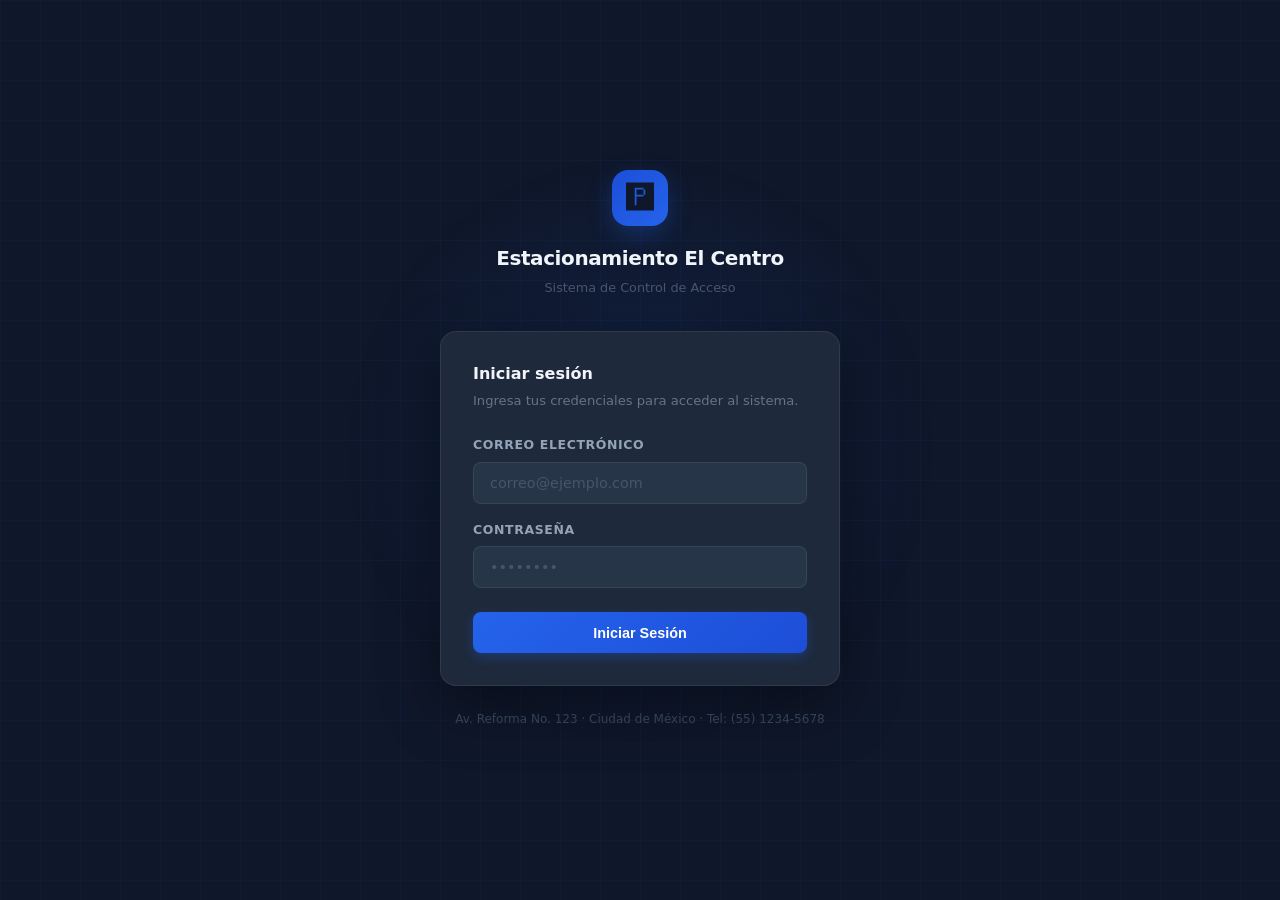
<file: public/index.html>
<!DOCTYPE html>
<html lang="es">
<head>
    <meta charset="UTF-8">
    <meta name="viewport" content="width=device-width, initial-scale=1.0">
    <title>Estacionamiento El Centro — Acceso</title>
    <link rel="icon" type="image/svg+xml" href="favicon.svg">
    <link rel="shortcut icon" href="favicon.svg">
    <link rel="stylesheet" href="styles.css">
    <link rel="stylesheet" href="css/animaciones.css">
    <link rel="stylesheet" href="css/toast.css">
    <link rel="stylesheet" href="css/login.css">
</head>
<body>

<div class="login-wrapper">
    <div class="negocio-header">
        <div class="negocio-logo">🅿</div>
        <div class="negocio-nombre">Estacionamiento El Centro</div>
        <div class="negocio-subtitulo">Sistema de Control de Acceso</div>
    </div>

    <div class="login-card">
        <h2>Iniciar sesión</h2>
        <p>Ingresa tus credenciales para acceder al sistema.</p>

        <div id="error-box" class="error-box"></div>

        <div class="form-group">
            <label for="email">Correo electrónico</label>
            <input type="email" id="email" placeholder="correo@ejemplo.com" autocomplete="email">
        </div>

        <div class="form-group">
            <label for="password">Contraseña</label>
            <input type="password" id="password" placeholder="••••••••" autocomplete="current-password">
        </div>

        <button id="btn-login" class="btn-login">Iniciar Sesión</button>
    </div>

    <div class="login-footer">
        Av. Reforma No. 123 · Ciudad de México · Tel: (55) 1234-5678
    </div>
</div>

<script type="module">
    import { ParkingAPI } from './api.js';

    const btnLogin  = document.getElementById('btn-login');
    const errorBox  = document.getElementById('error-box');
    const inputPass = document.getElementById('password');

    function mostrarError(msg) {
        errorBox.textContent    = msg;
        errorBox.style.display  = 'block';
    }

    async function intentarLogin() {
        const email    = document.getElementById('email').value.trim();
        const password = document.getElementById('password').value;
        errorBox.style.display = 'none';

        if (!email || !password) {
            mostrarError('Por favor ingresa tu correo y contraseña.');
            return;
        }

        btnLogin.disabled    = true;
        btnLogin.textContent = 'Verificando...';

        try {
            const res = await ParkingAPI.login(email, password);
            sessionStorage.setItem('usuario_nombre', res.data.nombre);
            sessionStorage.setItem('usuario_rol',    res.data.rol);
            window.location.href = 'home.html';
        } catch (err) {
            mostrarError(err.message || 'Credenciales incorrectas.');
            btnLogin.disabled    = false;
            btnLogin.textContent = 'Iniciar Sesión';
        }
    }

    btnLogin.addEventListener('click', intentarLogin);
    inputPass.addEventListener('keydown', (e) => {
        if (e.key === 'Enter') intentarLogin();
    });
</script>
</body>
</html>
</file>
<file: public/styles.css>
/* styles.css — Base global */

/* ── Variables ──────────────────────────────────────────────── */
:root {
    --primary-color:   #2563eb;
    --primary-hover:   #1d4ed8;
    --secondary-color: #059669;
    --error-color:     #ef4444;
    --bg-color:        #f1f5f9;
    --card-bg:         #ffffff;
    --text-color:      #0f172a;
    --text-secondary:  #64748b;
    --border-color:    #e2e8f0;
    --input-bg:        #ffffff;
    --transition:      0.2s ease;
}

.dark-mode {
    --bg-color:        #0f172a;
    --card-bg:         #1a2235;
    --text-color:      #e2e8f0;
    --text-secondary:  #64748b;
    --border-color:    rgba(255,255,255,0.07);
    --input-bg:        #1e2d45;
}

/* ── Reset ──────────────────────────────────────────────────── */
*, *::before, *::after { box-sizing: border-box; }
body { margin: 0; font-family: system-ui,-apple-system,sans-serif; font-size: 0.9rem; line-height: 1.6; color: var(--text-color); background: var(--bg-color); transition: background-color 0.3s, color 0.3s; }
h1,h2,h3,h4 { margin: 0; line-height: 1.3; }
p  { margin: 0; }
a  { color: var(--primary-color); }
img { max-width: 100%; }

/* ── Page header ────────────────────────────────────────────── */
.page-header {
    display: flex; justify-content: space-between; align-items: flex-start;
    margin-bottom: 1.5rem; flex-wrap: wrap; gap: 0.75rem;
}
.page-header h1 {
    font-size: 1.35rem; font-weight: 700;
    color: var(--text-color);
    display: flex; align-items: center; gap: 0.5rem;
}
.page-header h1 i { color: var(--primary-color); font-size: 1.2rem; }
.page-subtitle { font-size: 0.82rem; color: var(--text-secondary); margin-top: 0.2rem; }

/* ── Cards / secciones ──────────────────────────────────────── */
.card-seccion, .seccion {
    background: var(--card-bg);
    border: 0.5px solid var(--border-color);
    border-radius: 12px;
    padding: 1.25rem 1.5rem;
    margin-bottom: 1.25rem;
    transition: background-color 0.3s, border-color 0.3s;
}
.seccion-header {
    display: flex; justify-content: space-between; align-items: center;
    margin-bottom: 1rem;
}
.seccion-header h2 {
    font-size: 0.95rem; font-weight: 600;
    color: var(--text-color);
    display: flex; align-items: center; gap: 0.5rem;
    margin: 0;
}
.seccion-header h2 i { color: var(--primary-color); }

/* ── Botones ────────────────────────────────────────────────── */
.btn {
    display: inline-flex; align-items: center; gap: 0.4rem;
    padding: 0.55rem 1rem;
    border-radius: 8px; border: none;
    font-size: 0.85rem; font-weight: 600;
    cursor: pointer;
    transition: all 0.15s ease;
    text-decoration: none;
}
.btn:active { transform: scale(0.97); }

.btn-primary {
    background: var(--primary-color); color: white;
}
.btn-primary:hover { background: var(--primary-hover); }

.btn-secondary {
    background: var(--secondary-color); color: white;
}
.btn-secondary:hover { background: #047857; }

.btn-sm {
    padding: 0.38rem 0.75rem;
    font-size: 0.78rem; font-weight: 600;
    border-radius: 7px; border: none; cursor: pointer;
    display: inline-flex; align-items: center; gap: 0.35rem;
    transition: all 0.15s;
}
.btn-outline, .btn-sm.btn-outline {
    background: var(--card-bg);
    border: 1px solid var(--border-color) !important;
    color: var(--text-color);
}
.btn-outline:hover { background: var(--bg-color); }

.btn-danger { background: #ef4444; color: white; }
.btn-danger:hover { background: #dc2626; }
.btn-editar { background: #eff6ff; color: #1d4ed8; border: 1px solid #bfdbfe; }
.btn-editar:hover { background: #dbeafe; }

/* Modo oscuro botones outline */
.dark-mode .btn-outline,
.dark-mode .btn-sm.btn-outline {
    background: #1e3a6e !important;
    border-color: #3b82f6 !important;
    color: #93c5fd !important;
}

/* ── Formularios ────────────────────────────────────────────── */
label, .form-label {
    display: block;
    font-size: 0.78rem; font-weight: 600;
    text-transform: uppercase; letter-spacing: 0.05em;
    color: var(--text-secondary);
    margin-bottom: 0.35rem;
}
input, select, textarea {
    width: 100%;
    padding: 0.6rem 0.875rem;
    background: var(--input-bg);
    border: 1px solid var(--border-color);
    border-radius: 8px;
    color: var(--text-color);
    font-size: 0.875rem;
    font-family: inherit;
    transition: border-color 0.2s, box-shadow 0.2s, background-color 0.3s;
}
input:focus, select:focus, textarea:focus {
    outline: none;
    border-color: var(--primary-color);
    box-shadow: 0 0 0 3px rgba(37,99,235,0.12);
}
input::placeholder { color: #94a3b8; }

.form-field { margin-bottom: 0.875rem; }
.form-usuarios {
    display: grid;
    grid-template-columns: repeat(auto-fit, minmax(200px, 1fr));
    gap: 0.875rem;
    margin-bottom: 0.875rem;
}

/* ── Tablas ─────────────────────────────────────────────────── */
table { width: 100%; border-collapse: collapse; font-size: 0.875rem; }
.tabla-usuarios th, .tabla-dashboard th {
    background: #f8fafc;
    padding: 0.65rem 0.875rem;
    text-align: left;
    font-size: 0.72rem; font-weight: 600;
    text-transform: uppercase; letter-spacing: 0.05em;
    color: var(--text-secondary);
    border-bottom: 1px solid var(--border-color);
}
.tabla-usuarios td, .tabla-dashboard td {
    padding: 0.75rem 0.875rem;
    border-bottom: 0.5px solid var(--border-color);
    color: var(--text-color);
}
.tabla-usuarios tr:last-child td, .tabla-dashboard tr:last-child td { border-bottom: none; }
.tabla-usuarios tr:hover td, .tabla-dashboard tr:hover td { background: #f8fafc; }

/* Dark mode tablas */
.dark-mode .tabla-usuarios th,
.dark-mode .tabla-dashboard th { background: #182030; color: #475569; border-color: rgba(255,255,255,0.06); }
.dark-mode .tabla-usuarios td,
.dark-mode .tabla-dashboard td { border-color: rgba(255,255,255,0.04); color: #94a3b8; }
.dark-mode .tabla-usuarios tr:hover td,
.dark-mode .tabla-dashboard tr:hover td { background: #1e2d45; }

.td-cargando { text-align: center; padding: 2rem; color: #94a3b8; }
.col-accion  { text-align: center; width: 120px; }

/* ── Badges ─────────────────────────────────────────────────── */
.badge-matricula {
    background: #eff6ff; color: #1d4ed8;
    padding: 0.2rem 0.55rem;
    border-radius: 5px; font-weight: 700;
    font-family: monospace; font-size: 0.85rem;
}
.dark-mode .badge-matricula { background: #162844; color: #60a5fa; }

.badge-activo   { background: #dcfce7; color: #166534; padding: 0.2rem 0.6rem; border-radius: 999px; font-size: 0.75rem; font-weight: 700; }
.badge-inactivo { background: #f1f5f9; color: #64748b; padding: 0.2rem 0.6rem; border-radius: 999px; font-size: 0.75rem; font-weight: 700; }
.badge-rol      { padding: 0.2rem 0.6rem; border-radius: 999px; font-size: 0.75rem; font-weight: 700; }
.badge-admin    { background: #ede9fe; color: #6d28d9; }
.badge-cajero   { background: #dcfce7; color: #065f46; }

.dark-mode .badge-activo   { background: #052e16; color: #4ade80; }
.dark-mode .badge-inactivo { background: #1e293b; color: #475569; }
.dark-mode .badge-admin    { background: #1e1b4b; color: #a5b4fc; }
.dark-mode .badge-cajero   { background: #052e16; color: #4ade80; }

/* ── Btn cobrar ─────────────────────────────────────────────── */
.btn-tabla-salida, .btn-cobrar {
    background: #f0fdf4; color: #059669;
    border: 1px solid #a7f3d0;
    padding: 0.25rem 0.65rem;
    border-radius: 6px; font-size: 0.78rem; font-weight: 600;
    cursor: pointer; transition: all 0.15s;
}
.btn-tabla-salida:hover, .btn-cobrar:hover { background: #dcfce7; }
.dark-mode .btn-tabla-salida,
.dark-mode .btn-cobrar {
    background: #052e16 !important; color: #4ade80 !important;
    border-color: #166534 !important;
}

/* ── Stats grid ─────────────────────────────────────────────── */
.stats-grid {
    display: grid;
    grid-template-columns: repeat(auto-fit, minmax(160px,1fr));
    gap: 1rem; margin-bottom: 1.5rem;
}
.stat-card {
    background: var(--card-bg);
    border: 0.5px solid var(--border-color);
    border-top: 3px solid var(--stat-color, var(--primary-color));
    border-radius: 12px; padding: 1rem 1.125rem;
    transition: background-color 0.3s, border-color 0.3s;
}
.stat-icon  { font-size: 1.2rem; margin-bottom: 0.4rem; }
.stat-valor { font-size: 1.6rem; font-weight: 700; color: var(--stat-color, var(--primary-color)); line-height: 1.1; }
.stat-label { font-size: 0.75rem; color: var(--text-secondary); margin-top: 0.25rem; }

/* ── Mensajes ───────────────────────────────────────────────── */
.usuario-msg { padding: 0.65rem 1rem; border-radius: 8px; font-size: 0.85rem; margin-bottom: 1rem; }
.usuario-msg.exito { background: #f0fdf4; color: #166534; border: 1px solid #bbf7d0; }
.usuario-msg.error { background: #fef2f2; color: #991b1b; border: 1px solid #fecaca; }
.usuario-msg.oculto { display: none; }

/* ── Resultado operaciones ──────────────────────────────────── */
.resultado { padding: 0.875rem 1rem; border-radius: 8px; margin-top: 0.75rem; font-size: 0.875rem; }
.resultado.exito { background: #f0fdf4; border: 1px solid #bbf7d0; color: #166534; }
.resultado.error { background: #fef2f2; border: 1px solid #fecaca; color: #991b1b; }
.resultado.oculto { display: none; }

/* ── Inputs dark mode ───────────────────────────────────────── */
.dark-mode input,
.dark-mode select,
.dark-mode textarea {
    background: #1e2d45;
    border-color: rgba(255,255,255,0.1);
    color: #e2e8f0;
}
.dark-mode input::placeholder { color: #475569; }
.dark-mode input:focus,
.dark-mode select:focus { border-color: #3b82f6; box-shadow: 0 0 0 3px rgba(59,130,246,0.15); }

/* ── Misc ───────────────────────────────────────────────────── */
.dot-live { display: inline-flex; align-items: center; gap: 0.35rem; font-size: 0.75rem; color: #22c55e; font-weight: 600; }
.dot-live i { font-size: 0.5rem; animation: pulse-dot 1.5s ease-in-out infinite; }
@keyframes pulse-dot { 0%,100%{opacity:1;} 50%{opacity:0.4;} }

@media (prefers-reduced-motion: reduce) {
    *, *::before, *::after { animation-duration: 0.01ms !important; transition-duration: 0.01ms !important; }
}

/* ── Grid de registro turnos/convenios responsive ───────────── */
@media (max-width: 900px) {
    [style*="grid-template-columns:1fr 1fr 1.5fr auto"],
    [style*="grid-template-columns:1.5fr 1fr 1.5fr auto"] {
        grid-template-columns: 1fr 1fr !important;
    }
}
@media (max-width: 600px) {
    [style*="grid-template-columns:1fr 1fr 1.5fr auto"],
    [style*="grid-template-columns:1.5fr 1fr 1.5fr auto"] {
        grid-template-columns: 1fr !important;
    }
}
</file>
<file: public/css/animaciones.css>
/* css/animaciones.css — Animaciones y modo oscuro */

/* ── Animaciones de entrada ─────────────────────────────────── */
@keyframes fadeSlideUp {
    from { opacity: 0; transform: translateY(10px); }
    to   { opacity: 1; transform: translateY(0); }
}
@keyframes scaleIn {
    from { opacity: 0; transform: scale(0.95); }
    to   { opacity: 1; transform: scale(1); }
}
@keyframes shimmer {
    0%   { background-position:  200% 0; }
    100% { background-position: -200% 0; }
}

/* Cards con animación de entrada */
.card-seccion, .seccion, .stat-card {
    animation: fadeSlideUp 0.3s ease both;
}
.stat-card:nth-child(1) { animation-delay: 0.04s; }
.stat-card:nth-child(2) { animation-delay: 0.08s; }
.stat-card:nth-child(3) { animation-delay: 0.12s; }
.stat-card:nth-child(4) { animation-delay: 0.16s; }
.stat-card:nth-child(5) { animation-delay: 0.20s; }

/* Botones con feedback */
.btn, .btn-primary, .btn-secondary, .btn-sm { transition: all 0.15s ease; }
.btn:active, .btn-primary:active, .btn-secondary:active { transform: scale(0.97); }

/* Skeleton loader */
.skeleton {
    background: linear-gradient(90deg, #f3f4f6 25%, #e5e7eb 50%, #f3f4f6 75%);
    background-size: 200% 100%;
    animation: shimmer 1.2s infinite;
    border-radius: 6px; height: 1.5rem;
}
.dark-mode .skeleton {
    background: linear-gradient(90deg, #1e293b 25%, #273548 50%, #1e293b 75%);
    background-size: 200% 100%;
}

/* ── Transición global de tema ──────────────────────────────── */
body, .card-seccion, .seccion, input, select, table, th, td,
.sidebar, .main-content, .stat-card, .modal-content {
    transition: background-color 0.3s ease, border-color 0.3s ease, color 0.3s ease;
}

/* ── Modo oscuro global ─────────────────────────────────────── */
.dark-mode body               { background-color: #0f172a; color: #e2e8f0; }
.dark-mode .card-seccion,
.dark-mode .seccion           { background-color: #1a2235; border-color: rgba(255,255,255,0.07); }
.dark-mode .seccion-header h2 { color: #e2e8f0; }
.dark-mode table              { background: #1a2235; }
.dark-mode .stat-card         { background: #1a2235; border-color: rgba(255,255,255,0.07); }
.dark-mode .stat-label        { color: #475569; }
.dark-mode .stat-valor        { color: var(--stat-color, #3b82f6); }
.dark-mode h1, .dark-mode h2,
.dark-mode h3                 { color: #e2e8f0; }
.dark-mode label              { color: #64748b; }
.dark-mode tr:hover td        { background: #1e2d45; }
.dark-mode .resultado         { background: #1a2235; border-color: rgba(255,255,255,0.07); }

/* ── Modales en modo oscuro ─────────────────────────────────── */
.dark-mode .modal-overlay     { background: rgba(0,0,0,0.75); }
.dark-mode .modal-content     { background: #1a2235; border: 0.5px solid rgba(255,255,255,0.08); }
.dark-mode .modal-header      { border-color: rgba(255,255,255,0.06); }
.dark-mode .modal-header h3   { color: #e2e8f0; }
.dark-mode .modal-body        { color: #94a3b8; }
.dark-mode .modal-footer      { background: #182030; border-color: rgba(255,255,255,0.06); }
.dark-mode .modal-cerrar      { background: #1e2d45; border-color: rgba(255,255,255,0.08); color: #64748b; }
.dark-mode .modal-cerrar:hover { background: rgba(220,38,38,0.15); border-color: rgba(220,38,38,0.3); color: #f87171; }
.dark-mode .modal-info        { background: #162032; border-color: rgba(59,130,246,0.2); }
.dark-mode .modal-info span   { color: #60a5fa; }
.dark-mode .modal-detalles    { background: #162032; border-color: rgba(255,255,255,0.06); color: #94a3b8; }
.dark-mode .btn-cancelar      { background: #1e2d45; border-color: rgba(255,255,255,0.08) !important; color: #94a3b8; }
.dark-mode .btn-cancelar:hover { background: #273548; color: #cbd5e1; }

/* ── Dashboard filtros oscuro ───────────────────────────────── */
.filtros-contenedor {
    display: flex !important;
    flex-direction: row !important;
    flex-wrap: wrap;
    align-items: flex-end;
    gap: 0.75rem;
    margin-bottom: 1rem;
    padding: 0.875rem;
    background: #f8fafc;
    border-radius: 8px;
    border: 1px solid var(--border-color);
    transition: background-color 0.3s, border-color 0.3s;
}
.filtro-campo { display: flex; flex-direction: column; gap: 0.3rem; flex: 1; min-width: 110px; }
.filtro-campo label { font-size: 0.7rem; font-weight: 600; color: #64748b; text-transform: uppercase; letter-spacing: 0.04em; }
.filtro-campo input[type="date"],
.filtro-campo select { padding: 0.5rem 0.65rem; border: 1px solid #e2e8f0; border-radius: 6px; font-size: 0.85rem; background: white; color: var(--text-color); width: 100%; }
.filtro-botones { display: flex; align-items: flex-end; gap: 0.4rem; flex-shrink: 0; }

.dark-mode .filtros-contenedor { background: #182030 !important; border-color: rgba(255,255,255,0.06) !important; }
.dark-mode .filtro-campo label { color: #475569 !important; }
.dark-mode .filtro-campo input[type="date"],
.dark-mode .filtro-campo select { background: #1e2d45 !important; border-color: rgba(255,255,255,0.1) !important; color: #e2e8f0 !important; color-scheme: dark; }
.dark-mode #resumen-filtro { color: #64748b; }

/* ── Tabs ───────────────────────────────────────────────────── */
.dark-mode .tab        { background: #1e2d45; border-color: rgba(255,255,255,0.08); color: #64748b; }
.dark-mode .tab.activo { background: var(--primary-color); color: white; }

/* ── Badges oscuro (estado dashboard) ──────────────────────── */
.dark-mode .estado-ACTIVA     { background: #052e16; color: #4ade80; }
.dark-mode .estado-FINALIZADA { background: #1e1b4b; color: #a5b4fc; }
</file>
<file: public/css/toast.css>
/* css/toast.css */

.toast-container {
    position: fixed;
    bottom: 1.5rem;
    right: 1.5rem;
    z-index: 9999;
    display: flex;
    flex-direction: column;
    gap: 0.5rem;
    pointer-events: none;
}

.toast {
    display: flex;
    align-items: flex-start;
    gap: 10px;
    background: var(--toast-bg, #ffffff);
    border: 0.5px solid var(--color-border);
    border-left: 3px solid var(--toast-accent, #2563eb);
    border-radius: 10px;
    padding: 12px 14px;
    min-width: 260px;
    max-width: 320px;
    box-shadow: 0 4px 16px rgba(0,0,0,0.12);
    pointer-events: all;
    animation: toastIn 0.3s cubic-bezier(0.34, 1.56, 0.64, 1) forwards;
    cursor: pointer;
}

.toast.saliendo {
    animation: toastOut 0.25s ease forwards;
}

.toast-icono {
    width: 20px;
    height: 20px;
    border-radius: 50%;
    background: var(--toast-accent, #2563eb);
    display: flex;
    align-items: center;
    justify-content: center;
    font-size: 11px;
    flex-shrink: 0;
    margin-top: 1px;
    color: white;
    font-weight: 700;
}

.toast-contenido { flex: 1; min-width: 0; }

.toast-titulo {
    font-size: 0.83rem;
    font-weight: 600;
    color: var(--text-color);
    margin-bottom: 2px;
    line-height: 1.3;
}

.toast-mensaje {
    font-size: 0.78rem;
    color: #6b7280;
    line-height: 1.4;
}

.toast-cerrar {
    background: none;
    border: none;
    color: #9ca3af;
    cursor: pointer;
    font-size: 14px;
    padding: 0;
    line-height: 1;
    flex-shrink: 0;
    transition: color 0.15s;
}

.toast-cerrar:hover { color: #374151; }

/* Variantes */
.toast-exito  { --toast-accent: #059669; }
.toast-error  { --toast-accent: #dc2626; }
.toast-aviso  { --toast-accent: #d97706; }
.toast-info   { --toast-accent: #2563eb; }

/* Dark mode */
@media (prefers-color-scheme: dark) {
    .toast {
        --toast-bg: #1e293b;
        --color-border: rgba(255,255,255,0.08);
        border-color: rgba(255,255,255,0.08);
    }
    .toast-titulo  { color: #f1f5f9; }
    .toast-mensaje { color: #94a3b8; }
    .toast-cerrar:hover { color: #e2e8f0; }
}

.dark-mode .toast {
    --toast-bg: #1e293b;
    border-color: rgba(255,255,255,0.08);
}
.dark-mode .toast-titulo  { color: #f1f5f9; }
.dark-mode .toast-mensaje { color: #94a3b8; }

/* Barra de progreso */
.toast-progress {
    position: absolute;
    bottom: 0;
    left: 0;
    height: 2px;
    background: var(--toast-accent, #2563eb);
    border-radius: 0 0 0 10px;
    opacity: 0.4;
    animation: toastProgress var(--duracion, 4s) linear forwards;
}

@keyframes toastIn {
    from { opacity: 0; transform: translateX(20px) scale(0.95); }
    to   { opacity: 1; transform: translateX(0) scale(1); }
}

@keyframes toastOut {
    from { opacity: 1; transform: translateX(0) scale(1); }
    to   { opacity: 0; transform: translateX(20px) scale(0.95); }
}

@keyframes toastProgress {
    from { width: 100%; }
    to   { width: 0%; }
}

@media (max-width: 480px) {
    .toast-container {
        bottom: 1rem;
        right: 1rem;
        left: 1rem;
    }
    .toast { min-width: unset; max-width: 100%; }
}
</file>
<file: public/css/login.css>
/* css/login.css — Estilos de la página de login */

* { box-sizing: border-box; margin: 0; padding: 0; }

body {
    min-height: 100vh;
    display: flex;
    align-items: center;
    justify-content: center;
    background: #0f172a;
    font-family: system-ui, -apple-system, sans-serif;
    padding: 1rem;
}

/* Fondo con patrón de cuadrícula */
body::before {
    content: '';
    position: fixed;
    inset: 0;
    background-image:
        linear-gradient(rgba(37, 99, 235, 0.06) 1px, transparent 1px),
        linear-gradient(90deg, rgba(37, 99, 235, 0.06) 1px, transparent 1px);
    background-size: 40px 40px;
    pointer-events: none;
}

/* Gradiente radial centrado */
body::after {
    content: '';
    position: fixed;
    top: 50%;
    left: 50%;
    transform: translate(-50%, -50%);
    width: 600px;
    height: 600px;
    background: radial-gradient(circle, rgba(37, 99, 235, 0.12) 0%, transparent 70%);
    pointer-events: none;
}

/* ── Wrapper ─────────────────────────────────────────────────── */
.login-wrapper {
    width: 100%;
    max-width: 400px;
    position: relative;
    z-index: 1;
    animation: fadeSlideUp 0.4s ease both;
}

/* ── Header del negocio ──────────────────────────────────────── */
.negocio-header {
    text-align: center;
    margin-bottom: 2rem;
}

.negocio-logo {
    width: 56px;
    height: 56px;
    background: linear-gradient(135deg, #1d4ed8, #2563eb);
    border-radius: 16px;
    display: flex;
    align-items: center;
    justify-content: center;
    margin: 0 auto 1rem;
    font-size: 1.75rem;
    box-shadow: 0 8px 24px rgba(37, 99, 235, 0.3);
}

.negocio-nombre {
    font-size: 1.25rem;
    font-weight: 700;
    color: #f1f5f9;
    letter-spacing: -0.02em;
}

.negocio-subtitulo {
    font-size: 0.8rem;
    color: #475569;
    margin-top: 0.25rem;
}

/* ── Card del formulario ─────────────────────────────────────── */
.login-card {
    background: #1e293b;
    border: 0.5px solid rgba(255, 255, 255, 0.08);
    border-radius: 16px;
    padding: 2rem;
    box-shadow: 0 20px 60px rgba(0, 0, 0, 0.4);
}

.login-card h2 {
    font-size: 1rem;
    font-weight: 600;
    color: #f1f5f9;
    margin-bottom: 0.35rem;
}

.login-card p {
    font-size: 0.82rem;
    color: #64748b;
    margin-bottom: 1.5rem;
}

/* ── Campos ──────────────────────────────────────────────────── */
.form-group {
    margin-bottom: 1rem;
}

.form-group label {
    display: block;
    font-size: 0.78rem;
    font-weight: 600;
    color: #94a3b8;
    text-transform: uppercase;
    letter-spacing: 0.05em;
    margin-bottom: 0.4rem;
}

.form-group input {
    width: 100%;
    padding: 0.75rem 1rem;
    background: #273548;
    border: 1px solid rgba(255, 255, 255, 0.08);
    border-radius: 8px;
    color: #f1f5f9;
    font-size: 0.9rem;
    text-transform: none;
    transition: border-color 0.2s, box-shadow 0.2s;
}

.form-group input:focus {
    outline: none;
    border-color: #3b82f6;
    box-shadow: 0 0 0 3px rgba(59, 130, 246, 0.15);
}

.form-group input::placeholder { color: #475569; }

/* ── Error box ───────────────────────────────────────────────── */
.error-box {
    background: rgba(220, 38, 38, 0.1);
    border: 1px solid rgba(220, 38, 38, 0.3);
    border-radius: 8px;
    padding: 0.65rem 0.875rem;
    font-size: 0.82rem;
    color: #fca5a5;
    margin-bottom: 1rem;
    display: none;
}

/* ── Botón ───────────────────────────────────────────────────── */
.btn-login {
    width: 100%;
    padding: 0.8rem;
    background: linear-gradient(135deg, #2563eb, #1d4ed8);
    color: white;
    border: none;
    border-radius: 8px;
    font-size: 0.9rem;
    font-weight: 600;
    cursor: pointer;
    margin-top: 0.5rem;
    transition: all 0.15s ease;
    box-shadow: 0 4px 12px rgba(37, 99, 235, 0.3);
}

.btn-login:hover:not(:disabled) {
    background: linear-gradient(135deg, #1d4ed8, #1e40af);
    box-shadow: 0 6px 20px rgba(37, 99, 235, 0.4);
    transform: translateY(-1px);
}

.btn-login:active   { transform: scale(0.98); }

.btn-login:disabled {
    opacity: 0.6;
    cursor: not-allowed;
    transform: none;
}

/* ── Footer ──────────────────────────────────────────────────── */
.login-footer {
    text-align: center;
    margin-top: 1.5rem;
    font-size: 0.75rem;
    color: #334155;
}

/* ── Animación ───────────────────────────────────────────────── */
@keyframes fadeSlideUp {
    from { opacity: 0; transform: translateY(16px); }
    to   { opacity: 1; transform: translateY(0); }
}
</file>
<file: public/css/sidebar.css>
/* ── Variables del sidebar ──────────────────────────────────── */
:root {
    --sidebar-width: 240px;
    --sidebar-bg: #0b1120;
    --sidebar-text: #64748b;
    --sidebar-text-hover: #f1f5f9;
    --sidebar-active-bg: rgba(37,99,235,0.12);
    --sidebar-active-text: #60a5fa;
    --sidebar-active-border: #2563eb;
    --topbar-height: 56px;
}

body {
    display: flex;
    min-height: 100vh;
    background-color: var(--bg-color, #f1f5f9);
    align-items: stretch;
    padding: 0;
}

/* ── Sidebar ────────────────────────────────────────────────── */
.sidebar {
    position: fixed;
    top: 0; left: 0;
    width: var(--sidebar-width);
    height: 100vh;
    height: 100dvh;
    background: var(--sidebar-bg);
    display: flex;
    flex-direction: column;
    z-index: 200;
    transition: transform 0.3s cubic-bezier(0.4,0,0.2,1);
    overflow: hidden;
}

/* Brand */
.sidebar-brand {
    display: flex;
    align-items: center;
    gap: 0.75rem;
    padding: 1.25rem 1.25rem 1rem;
    border-bottom: 1px solid rgba(255,255,255,0.06);
    text-decoration: none;
    flex-shrink: 0;
}

.sidebar-brand-icon {
    width: 34px; height: 34px;
    background: #2563eb;
    border-radius: 8px;
    display: flex; align-items: center; justify-content: center;
    font-size: 1rem; color: white; flex-shrink: 0;
}

.sidebar-brand-text { display: flex; flex-direction: column; line-height: 1.2; }
.sidebar-brand-name { font-size: 0.875rem; font-weight: 700; color: #f1f5f9; letter-spacing: -0.01em; }
.sidebar-brand-sub  { font-size: 0.65rem; color: #475569; text-transform: uppercase; letter-spacing: 0.08em; }

/* Nav */
.sidebar-nav {
    flex: 1;
    overflow-y: auto;
    padding: 0.75rem 0;
    min-height: 0;
    scrollbar-width: thin;
    scrollbar-color: rgba(255,255,255,0.08) transparent;
}
.sidebar-nav::-webkit-scrollbar { width: 3px; }
.sidebar-nav::-webkit-scrollbar-track { background: transparent; }
.sidebar-nav::-webkit-scrollbar-thumb { background: rgba(255,255,255,0.08); border-radius: 999px; }

.sidebar-section-label {
    display: block;
    font-size: 0.65rem; font-weight: 700;
    text-transform: uppercase; letter-spacing: 0.1em;
    color: #334155;
    padding: 0.75rem 1.25rem 0.35rem;
}

.sidebar-link {
    display: flex; align-items: center; gap: 0.75rem;
    padding: 0.6rem 1.25rem;
    color: var(--sidebar-text);
    text-decoration: none;
    font-size: 0.875rem; font-weight: 500;
    border-left: 3px solid transparent;
    transition: all 0.15s ease;
    cursor: pointer;
    background: none;
    border-top: none; border-right: none; border-bottom: none;
    width: 100%; text-align: left;
}

.sidebar-link:hover {
    color: var(--sidebar-text-hover);
    background: rgba(255,255,255,0.05);
    border-left-color: rgba(255,255,255,0.1);
}

.sidebar-link.active {
    color: var(--sidebar-active-text);
    background: var(--sidebar-active-bg);
    border-left-color: var(--sidebar-active-border);
}

.sidebar-link-icon {
    width: 18px; text-align: center; flex-shrink: 0;
    font-size: 0.875rem;
}

.sidebar-link-label { flex: 1; }

.sidebar-link-badge {
    font-size: 0.65rem;
    background: #2563eb; color: white;
    padding: 0.1rem 0.45rem;
    border-radius: 999px; font-weight: 700;
}

.sidebar-badge-counter {
    background: #22c55e; color: white;
    font-size: 0.65rem; font-weight: 700;
    padding: 0.1rem 0.45rem;
    border-radius: 999px;
    margin-left: auto; min-width: 18px; text-align: center;
    transition: all 0.3s ease;
}
.sidebar-badge-counter.zero { background: #334155; }

.sidebar-divider {
    height: 1px;
    background: rgba(255,255,255,0.06);
    margin: 0.5rem 0;
}

/* Dark mode toggle */
.dark-toggle {
    display: flex; align-items: center; gap: 0.5rem;
    padding: 0.6rem 1.25rem;
    cursor: pointer; user-select: none;
    width: 100%; background: none; border: none;
    text-align: left; transition: background 0.15s;
}
.dark-toggle:hover { background: rgba(255,255,255,0.04); }
.dark-toggle-label { font-size: 0.78rem; color: #64748b; flex: 1; }
.dark-toggle-track {
    width: 32px; height: 18px; background: #374151;
    border-radius: 999px; position: relative;
    transition: background 0.2s ease; flex-shrink: 0;
}
.dark-toggle-track.activo { background: #2563eb; }
.dark-toggle-thumb {
    position: absolute; top: 2px; left: 2px;
    width: 14px; height: 14px;
    background: white; border-radius: 50%;
    transition: transform 0.2s cubic-bezier(0.34,1.56,0.64,1);
}
.dark-toggle-track.activo .dark-toggle-thumb { transform: translateX(14px); }

/* Footer */
.sidebar-footer {
    padding: 0.75rem 1.25rem;
    border-top: 1px solid rgba(255,255,255,0.06);
    display: flex; align-items: center; gap: 0.75rem;
    flex-shrink: 0;
}

.sidebar-avatar {
    width: 32px; height: 32px; border-radius: 50%;
    background: linear-gradient(135deg,#2563eb,#7c3aed);
    display: flex; align-items: center; justify-content: center;
    font-size: 0.75rem; font-weight: 700; color: white; flex-shrink: 0;
}

.sidebar-user-info { flex: 1; min-width: 0; }
.sidebar-user-name {
    font-size: 0.8rem; font-weight: 600; color: #f1f5f9;
    white-space: nowrap; overflow: hidden; text-overflow: ellipsis;
}
.sidebar-user-rol { font-size: 0.65rem; color: #475569; text-transform: capitalize; }

/* Logout button con tooltip */
.sidebar-logout-btn {
    position: relative;
    background: none; border: none;
    color: #475569; cursor: pointer;
    padding: 0.4rem; border-radius: 6px;
    font-size: 0.9rem; line-height: 1;
    transition: color 0.15s, background 0.15s;
}
.sidebar-logout-btn:hover {
    color: #f87171;
    background: rgba(239,68,68,0.12);
}
.sidebar-logout-btn::after {
    content: 'Cerrar sesión';
    position: absolute;
    bottom: calc(100% + 6px);
    right: 0;
    background: #1e293b;
    color: #f1f5f9;
    font-size: 0.7rem;
    white-space: nowrap;
    padding: 4px 8px;
    border-radius: 5px;
    border: 1px solid rgba(255,255,255,0.08);
    opacity: 0;
    pointer-events: none;
    transition: opacity 0.15s;
}
.sidebar-logout-btn:hover::after { opacity: 1; }

/* ── Topbar móvil ───────────────────────────────────────────── */
.mobile-topbar {
    display: none;
    position: fixed; top: 0; left: 0; right: 0;
    height: var(--topbar-height);
    background: var(--sidebar-bg);
    align-items: center;
    padding: 0 1rem; gap: 1rem;
    z-index: 199;
    border-bottom: 1px solid rgba(255,255,255,0.06);
}
.mobile-topbar-brand { display: flex; align-items: center; gap: 0.5rem; flex: 1; text-decoration: none; }
.mobile-topbar-title { font-size: 0.9rem; font-weight: 700; color: #f1f5f9; }

.hamburger {
    background: none; border: none; cursor: pointer;
    display: flex; flex-direction: column; gap: 5px; padding: 4px;
}
.hamburger span {
    display: block; width: 22px; height: 2px;
    background: #64748b; border-radius: 2px;
    transition: all 0.3s ease;
}
.hamburger.open span:nth-child(1) { transform: translateY(7px) rotate(45deg); }
.hamburger.open span:nth-child(2) { opacity: 0; }
.hamburger.open span:nth-child(3) { transform: translateY(-7px) rotate(-45deg); }

.sidebar-overlay {
    display: none; position: fixed; inset: 0;
    background: rgba(0,0,0,0.5); z-index: 199;
    backdrop-filter: blur(2px);
}
.sidebar-overlay.visible { display: block; }

/* ── Main content ───────────────────────────────────────────── */
.main-content {
    flex: 1;
    margin-left: var(--sidebar-width);
    min-height: 100vh;
    display: flex; flex-direction: column;
    min-width: 0;
}
.main-inner {
    padding: 2rem 1.75rem;
    max-width: 960px;
    width: 100%; margin: 0 auto;
}

/* ── Responsive ─────────────────────────────────────────────── */
@media (max-width: 768px) {
    .sidebar {
        transform: translateX(-100%);
        height: 100vh; height: 100dvh;
        display: flex; flex-direction: column; overflow: hidden;
    }
    .sidebar.open {
        transform: translateX(0);
        box-shadow: 4px 0 24px rgba(0,0,0,0.4);
    }
    .sidebar-nav {
        flex: 1; overflow-y: auto;
        -webkit-overflow-scrolling: touch;
        padding-bottom: 0.5rem; min-height: 0;
    }
    .sidebar-footer {
        flex-shrink: 0; position: relative; z-index: 1;
        box-shadow: 0 -1px 0 rgba(255,255,255,0.06);
        padding-bottom: max(0.75rem, env(safe-area-inset-bottom));
    }
    .mobile-topbar { display: flex; }
    .main-content { margin-left: 0; padding-top: var(--topbar-height); }
    .main-inner { padding: 1.25rem 1rem; }
}
</file>
<file: public/css/usuarios.css>
/* css/usuarios.css */

.page-header { display:flex; justify-content:space-between; align-items:flex-start; margin-bottom:1.5rem; flex-wrap:wrap; gap:0.75rem; }
.page-header h1 { font-size:1.35rem; font-weight:700; color:var(--text-color); display:flex; align-items:center; gap:0.5rem; margin:0; }
.page-header h1 i { color:#2563eb; }
.page-subtitle { font-size:0.82rem; color:var(--text-secondary); margin-top:0.2rem; }

.card-seccion { background:var(--card-bg); border:0.5px solid var(--border-color); border-radius:12px; padding:1.25rem 1.5rem; margin-bottom:1.25rem; }
.seccion-header { display:flex; justify-content:space-between; align-items:center; margin-bottom:1rem; }
.seccion-header h2 { font-size:0.95rem; font-weight:600; color:var(--text-color); margin:0; display:flex; align-items:center; gap:0.5rem; }
.seccion-header h2 i { color:#2563eb; }

.form-usuarios { display:grid; grid-template-columns:repeat(auto-fit,minmax(200px,1fr)); gap:0.875rem; margin-bottom:0.875rem; }
.form-field { margin-bottom:0.875rem; }

.tabla-usuarios { width:100%; border-collapse:collapse; font-size:0.875rem; }
.tabla-usuarios th { background:#f8fafc; padding:0.65rem 0.875rem; text-align:left; font-size:0.72rem; font-weight:600; text-transform:uppercase; letter-spacing:0.05em; color:#64748b; border-bottom:1px solid var(--border-color); }
.tabla-usuarios td { padding:0.75rem 0.875rem; border-bottom:0.5px solid var(--border-color); color:var(--text-color); }
.tabla-usuarios tr:last-child td { border-bottom:none; }
.tabla-usuarios tr:hover td { background:#f8fafc; }

.dark-mode .card-seccion  { background:#1a2235; border-color:rgba(255,255,255,0.07); }
.dark-mode .seccion-header h2 { color:#e2e8f0; }
.dark-mode .tabla-usuarios th { background:#182030; color:#475569; border-color:rgba(255,255,255,0.06); }
.dark-mode .tabla-usuarios td { border-color:rgba(255,255,255,0.04); color:#94a3b8; }
.dark-mode .tabla-usuarios tr:hover td { background:#1e2d45; }

.td-cargando { text-align:center; padding:2rem; color:#94a3b8; }
.col-accion  { text-align:center; width:130px; }

/* Modal */
.modal-overlay { position:fixed; inset:0; background:rgba(0,0,0,0.5); z-index:1000; display:flex; align-items:center; justify-content:center; padding:1rem; }
.modal-overlay.oculto { display:none; }
.modal-content { background:white; border-radius:14px; width:100%; max-width:480px; box-shadow:0 20px 60px rgba(0,0,0,0.2); }
.modal-header  { display:flex; justify-content:space-between; align-items:center; padding:1.125rem 1.375rem; border-bottom:1px solid var(--border-color); }
.modal-header h3 { font-size:1rem; font-weight:600; color:var(--text-color); margin:0; }
.modal-cerrar  { background:none; border:1px solid var(--border-color); color:#64748b; cursor:pointer; padding:0.25rem 0.5rem; border-radius:6px; font-size:0.85rem; transition:all 0.15s; }
.modal-cerrar:hover { background:#fef2f2; border-color:#fca5a5; color:#ef4444; }
.modal-body    { padding:1.25rem 1.375rem; }
.modal-footer  { display:flex; justify-content:flex-end; gap:0.75rem; padding:1rem 1.375rem; border-top:1px solid var(--border-color); background:#f8fafc; border-radius:0 0 14px 14px; }
.btn-cancelar  { background:white; border:1px solid var(--border-color); color:#374151; }

.lista-seccion { border:1px solid var(--border-color); border-radius:8px; overflow:hidden; margin-top:0.875rem; }
.lista-seccion .lista-item { display:flex; align-items:center; justify-content:space-between; padding:0.75rem 1rem; border-bottom:0.5px solid var(--border-color); }
.lista-seccion .lista-item:last-child { border-bottom:none; }

.dark-mode .modal-content { background:#1a2235; }
.dark-mode .modal-header  { border-color:rgba(255,255,255,0.07); }
.dark-mode .modal-header h3 { color:#e2e8f0; }
.dark-mode .modal-footer  { background:#182030; border-color:rgba(255,255,255,0.07); }
.dark-mode .btn-cancelar  { background:#1e2d45; border-color:rgba(255,255,255,0.1); color:#94a3b8; }
.dark-mode .lista-seccion { border-color:rgba(255,255,255,0.07); }
.dark-mode .lista-item    { border-color:rgba(255,255,255,0.04); }

.usuario-msg { padding:0.65rem 1rem; border-radius:8px; font-size:0.85rem; margin-bottom:1rem; }
.usuario-msg.exito  { background:#f0fdf4; color:#166534; border:1px solid #bbf7d0; }
.usuario-msg.error  { background:#fef2f2; color:#991b1b; border:1px solid #fecaca; }
.usuario-msg.oculto { display:none; }

.badge-activo   { background:#dcfce7; color:#166534; padding:0.2rem 0.6rem; border-radius:999px; font-size:0.75rem; font-weight:700; }
.badge-inactivo { background:#f1f5f9; color:#64748b; padding:0.2rem 0.6rem; border-radius:999px; font-size:0.75rem; font-weight:700; }
.badge-admin  { background:#ede9fe; color:#6d28d9; padding:0.2rem 0.6rem; border-radius:999px; font-size:0.75rem; font-weight:700; }
.badge-cajero { background:#dcfce7; color:#065f46; padding:0.2rem 0.6rem; border-radius:999px; font-size:0.75rem; font-weight:700; }
.dark-mode .badge-activo   { background:#052e16; color:#4ade80; }
.dark-mode .badge-inactivo { background:#1e293b; color:#475569; }
.dark-mode .badge-admin    { background:#1e1b4b; color:#a5b4fc; }
.dark-mode .badge-cajero   { background:#052e16; color:#4ade80; }
.btn-editar { background:#eff6ff; color:#1d4ed8; border:1px solid #bfdbfe; padding:0.25rem 0.6rem; border-radius:6px; font-size:0.78rem; font-weight:600; cursor:pointer; transition:all 0.15s; }
.btn-danger { background:#fee2e2; color:#991b1b; border:1px solid #fca5a5; padding:0.25rem 0.6rem; border-radius:6px; font-size:0.78rem; font-weight:600; cursor:pointer; transition:all 0.15s; }

/* ── Badge de visitas (frecuentes) ─────────────────────────── */
.badge-visitas {
    display: inline-block;
    background: #eff6ff;
    color: #1d4ed8;
    padding: 0.15rem 0.55rem;
    border-radius: 999px;
    font-size: 0.78rem;
    font-weight: 700;
    white-space: nowrap;
}
.dark-mode .badge-visitas {
    background: #162844;
    color: #60a5fa;
}

/* ── Tabla frecuentes — control de overflow ─────────────────── */
.tabla-usuarios td {
    max-width: 180px;
    overflow: hidden;
    text-overflow: ellipsis;
    white-space: nowrap;
}
.tabla-usuarios td:nth-child(2) { max-width: 140px; }
.tabla-usuarios td:nth-child(3) { max-width: 90px; white-space: nowrap; }
</file>
<file: public/css/configuracion.css>
/* css/configuracion.css */

/* Toggle de opciones */
.toggle-opcion { display:flex; align-items:center; gap:1rem; cursor:pointer; user-select:none; }
.toggle-opcion-texto span { font-size:0.875rem; font-weight:500; color:var(--text-color); display:block; }
.toggle-opcion-texto small { font-size:0.75rem; color:var(--text-secondary); }
.toggle-track { width:40px; height:22px; background:#d1d5db; border-radius:999px; position:relative; transition:background 0.2s ease; flex-shrink:0; }
.toggle-track.activo { background:#2563eb; }
.toggle-thumb { position:absolute; top:3px; left:3px; width:16px; height:16px; background:white; border-radius:50%; transition:transform 0.2s cubic-bezier(0.34,1.56,0.64,1); box-shadow:0 1px 3px rgba(0,0,0,0.2); }
.toggle-track.activo .toggle-thumb { transform:translateX(18px); }

/* Preview del ticket */
.preview-ticket { width:200px; border-radius:10px; overflow:hidden; border:1px solid var(--border-color); font-size:0.7rem; font-family:'Helvetica Neue',sans-serif; box-shadow:0 4px 16px rgba(0,0,0,0.08); }
.preview-header { padding:10px 8px 8px; text-align:center; color:white; }
.preview-header-title { font-size:0.75rem; font-weight:700; letter-spacing:0.05em; }
.preview-header-sub   { font-size:0.6rem; opacity:.75; margin-top:2px; }
.preview-body { padding:8px 10px; background:white; }
.preview-matricula { text-align:center; font-size:1rem; font-weight:700; padding:6px; border-radius:5px; border:1px solid; margin-bottom:8px; letter-spacing:.1em; }
.preview-row { display:flex; justify-content:space-between; margin-bottom:4px; font-size:.65rem; }
.preview-label { color:#9ca3af; }
.preview-value { font-weight:600; color:#1f2937; }
.preview-qr { width:60px; height:60px; background:repeating-linear-gradient(45deg,#1f2937 0px,#1f2937 3px,white 3px,white 6px); border-radius:3px; margin:6px auto; }
.preview-total { text-align:center; padding:6px; border-radius:5px; color:white; font-weight:700; font-size:.8rem; margin:6px 0; }
.preview-total-label { font-size:.55rem; opacity:.85; }
.preview-footer { text-align:center; font-size:.58rem; color:#9ca3af; padding:4px 0 6px; border-top:1px dashed #e5e7eb; margin-top:6px; }
.preview-negocio { text-align:center; padding:6px 8px; background:#f8fafc; border-top:1px dashed #e5e7eb; }
.preview-negocio-nombre { font-size:.65rem; font-weight:700; color:#374151; }
.preview-negocio-dato   { font-size:.55rem; color:#9ca3af; margin-top:1px; }
.preview-franja { height:4px; }

/* Tarifas */
.tarifa-bloque { padding:1rem 0; border-bottom:1px solid var(--border-color); }
.tarifa-header { display:flex; align-items:center; gap:1rem; margin-bottom:.75rem; }
.tarifa-info   { flex:1; }
.tarifa-nombre { font-size:.9rem; font-weight:600; color:var(--text-color); display:block; }
.tarifa-desc   { font-size:.75rem; color:var(--text-secondary); display:block; margin-top:.15rem; }
.tarifa-campos { display:grid; grid-template-columns:repeat(auto-fit,minmax(160px,1fr)); gap:.75rem; padding-left:.25rem; }

/* Dark mode */
.dark-mode .preview-body       { background:#1a2235; }
.dark-mode .preview-value      { color:#e2e8f0; }
.dark-mode .preview-negocio    { background:#182030; border-color:rgba(255,255,255,0.06); }
.dark-mode .preview-negocio-nombre { color:#cbd5e1; }
.dark-mode .preview-footer     { border-color:rgba(255,255,255,0.08); }
.dark-mode .toggle-opcion-texto span { color:var(--text-color); }
.dark-mode .tarifa-bloque      { border-color:rgba(255,255,255,0.07); }
.dark-mode .tarifa-nombre      { color:#e2e8f0; }
.dark-mode .tarifa-desc        { color:#475569; }
</file>
<file: public/css/home.css>
/* css/home.css — Estilos de la página de inicio */

/* ── Bienvenida ─────────────────────────────────────────────── */
.bienvenida {
    display: flex;
    align-items: center;
    justify-content: space-between;
    margin-bottom: 1.75rem;
    flex-wrap: wrap; gap: 0.75rem;
}
.bienvenida-texto h1 {
    font-size: 1.4rem; font-weight: 700;
    color: var(--text-color); letter-spacing: -0.02em;
}
.bienvenida-texto p { font-size: 0.85rem; color: var(--text-secondary); margin-top: 0.2rem; }

.reloj-badge {
    background: var(--card-bg);
    border: 0.5px solid var(--border-color);
    border-radius: 8px; padding: 0.5rem 0.875rem;
    font-size: 0.8rem; color: var(--text-secondary); font-weight: 500;
    font-variant-numeric: tabular-nums;
    transition: background 0.3s, border-color 0.3s;
}

/* ── Accesos rápidos ────────────────────────────────────────── */
.accesos-grid {
    display: grid;
    grid-template-columns: repeat(auto-fit, minmax(180px,1fr));
    gap: 0.875rem; margin-bottom: 1.5rem;
}
.acceso-card {
    background: var(--card-bg);
    border: 0.5px solid var(--border-color);
    border-radius: 12px; padding: 1.125rem;
    display: flex; align-items: center; gap: 0.875rem;
    text-decoration: none; cursor: pointer;
    transition: all 0.2s ease;
}
.acceso-card:hover {
    border-color: var(--primary-color);
    transform: translateY(-2px);
    box-shadow: 0 4px 16px rgba(37,99,235,0.08);
}
.acceso-icono {
    width: 40px; height: 40px; border-radius: 10px;
    display: flex; align-items: center; justify-content: center;
    font-size: 1.1rem; flex-shrink: 0;
}
.acceso-texto h3 { font-size: 0.875rem; font-weight: 600; color: var(--text-color); }
.acceso-texto p  { font-size: 0.75rem; color: var(--text-secondary); margin-top: 0.1rem; }

/* ── Tabla de activos ───────────────────────────────────────── */
.tabla-home-wrap { overflow-x: auto; }

.tabla-activos { width: 100%; border-collapse: collapse; font-size: 0.875rem; }
.tabla-activos th {
    background: #f8fafc; padding: 0.65rem 0.875rem;
    text-align: left; font-size: 0.72rem; font-weight: 600;
    text-transform: uppercase; letter-spacing: 0.05em;
    color: var(--text-secondary);
    border-bottom: 1px solid var(--border-color);
}
.tabla-activos td {
    padding: 0.75rem 0.875rem;
    border-bottom: 0.5px solid var(--border-color);
    color: var(--text-color);
}
.tabla-activos tr:last-child td { border-bottom: none; }
.tabla-activos tr:hover td { background: #f8fafc; }

/* ── Dark mode home ─────────────────────────────────────────── */
.dark-mode .acceso-card    { background: #1a2235; border-color: rgba(255,255,255,0.07); }
.dark-mode .acceso-card:hover { border-color: #3b82f6; box-shadow: 0 4px 16px rgba(37,99,235,0.12); }
.dark-mode .acceso-texto h3 { color: #e2e8f0; }
.dark-mode .acceso-texto p  { color: #475569; }
.dark-mode .tabla-activos th { background: #182030; color: #475569; border-color: rgba(255,255,255,0.06); }
.dark-mode .tabla-activos td { border-color: rgba(255,255,255,0.04); color: #94a3b8; }
.dark-mode .tabla-activos tr:hover td { background: #1e2d45; }
</file>
